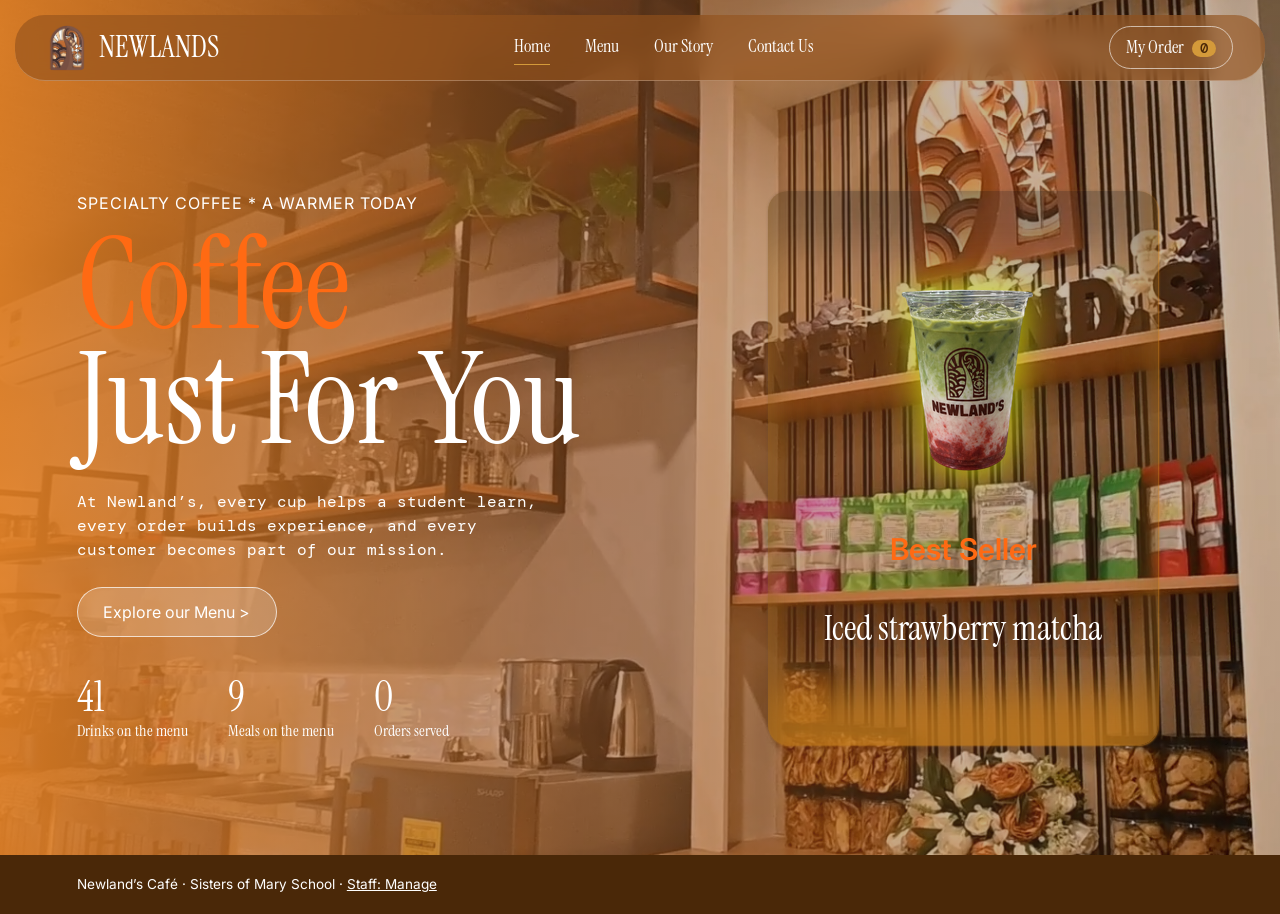
<file: index.html>
<!DOCTYPE html>
<html lang="en">
<head>
<meta charset="utf-8">
<meta name="viewport" content="width=device-width, initial-scale=1">
<title>Newland’s Café</title>
<link rel="preconnect" href="https://fonts.googleapis.com">
<link href="https://fonts.googleapis.com/css2?family=DM+Mono:wght@400;500&family=Instrument+Serif&family=Inter:wght@400;500&display=swap" rel="stylesheet">
<link rel="stylesheet" href="style.css">
</head>
<body data-page="home">
<header class="nav" id="nav">
  <a class="brand" href="index.html">
    <img src="images/logo.png.png" alt="">
    <span>NEWLANDS</span>
  </a>
  <nav class="links">
    <a href="index.html" class="on">Home</a>
    <a href="menu.html">Menu</a>
    <a href="story.html">Our Story</a>
    <a href="contact.html">Contact Us</a>
  </nav>
  <button class="orderbtn" data-act="drawer"> My Order <b id="count">0</b></button>
</header>
<main>
<section id="home" class="hero">
  <div class="hero-content">
    <p class="eyebrow">Specialty coffee * a warmer today</p>
    <h1><span class="or">Coffee</span>Just For You</h1>
    <p class="lead">At Newland’s, every cup helps a student learn, every order builds experience, and every customer becomes part of our mission.</p>
    <a class="pill" href="menu.html">Explore our Menu &gt;</a>
    <div class="hstats" id="hstats"></div>
  </div>
  <div class="bestItem">
    <div class="content">
      <div class="item">
        <img class="img1" src="images/iced collections/iced strawberry matcha.png" alt="">
        <p class="or">Best Seller</p>
        <h3>Iced strawberry matcha</h3>
      </div>
      <div class="item">
        <img class="img2" src="images/fizz collections/strawberry fizz.png" alt="">
        <p class="or">Customer Favorite</p>
        <h3>Strawberry fizz</h3>
      </div>
      <div class="item">
        <img class="img3" src="images/fizz collections/sparkling americano fizz.png">
        <div class="or">New to try</div>
        <h3>Sparkling americano fizz</h3>
      </div>
    </div> 
  </div>
  </section>
</main>

<footer class="sitefoot">Newland’s Café · Sisters of Mary School · <a href="manage.html">Staff: Manage</a></footer>
<script src="script.js"></script>
</body>
</html>
</file>
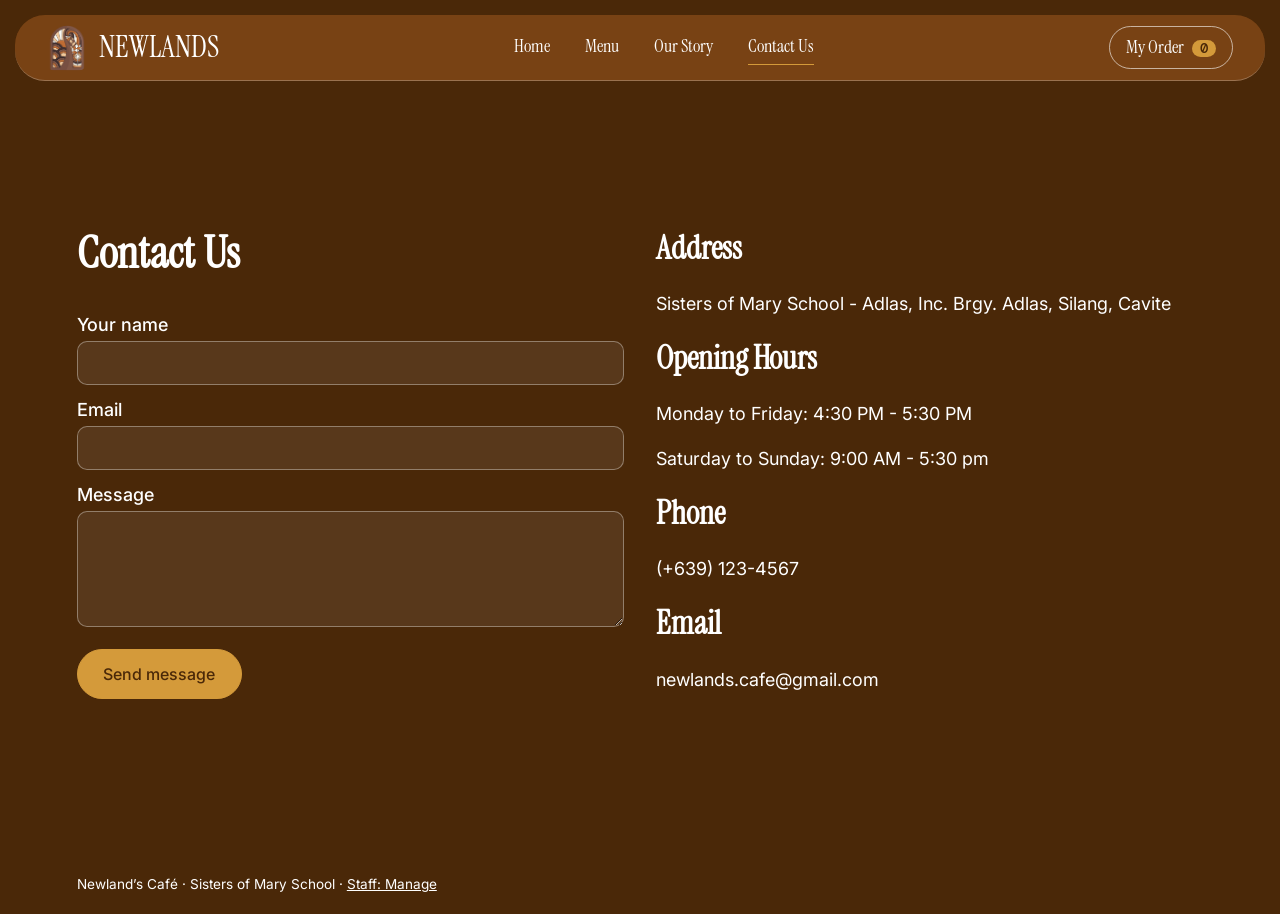
<file: contact.html>
<!DOCTYPE html>
<html lang="en">
<head>
<meta charset="utf-8">
<meta name="viewport" content="width=device-width, initial-scale=1">
<title>Contact Us · Newland’s Café</title>
<link rel="preconnect" href="https://fonts.googleapis.com">
<link href="https://fonts.googleapis.com/css2?family=DM+Mono:wght@400;500&family=Instrument+Serif&family=Inter:wght@400;500&display=swap" rel="stylesheet">
<link rel="stylesheet" href="style.css">
</head>
<body data-page="contact">
<header class="nav" id="nav">
  <a class="brand" href="index.html"><img src="images/logo.png.png" alt=""><span>NEWLANDS</span></a>
  <nav class="links"><a href="index.html">Home</a><a href="menu.html">Menu</a><a href="story.html">Our Story</a><a href="contact.html" class="on">Contact Us</a></nav>
  <button class="orderbtn" data-act="drawer">My Order <b id="count">0</b></button>
</header>

<main>
    <!-- LEFT: form -->
<section id="contact">
  <div>
    <h2 class="contact_uss">Contact Us</h2>
    <form id="cform">
      <label class="contact_content" for="cn">Your name</label><input id="cn" required maxlength="40">
      <label class="contact_content" for="ce">Email</label><input id="ce" type="email" required>
      <label class="contact_content" for="cm">Message</label><textarea id="cm" rows="4" required maxlength="400"></textarea>
      <p><button class="pill gold">Send message</button></p>
    </form>
  </div>
    <div>
      <h3 class="contact_uss">Address</h3>
      <p class="contact_content">Sisters of Mary School - Adlas, Inc. Brgy. Adlas, Silang, Cavite</p>
      <p></p>
      <h3 class="contact_uss">Opening Hours</h3>
      <p class="contact_content">Monday to Friday: 4:30 PM - 5:30 PM</p>
      <p class="contact_content">Saturday to Sunday: 9:00 AM - 5:30 pm</p>
      <p></p>
      <h3 class="contact_uss">Phone</h3>
      <p class="contact_content">(+639) 123-4567</p>
      <p></p>
      <h3 class="contact_uss">Email</h3>
      <p class="contact_content">newlands.cafe@gmail.com</p>
    </div>
  </section>
  </main>

</main>

<footer class="sitefoot">Newland’s Café · Sisters of Mary School · <a href="manage.html">Staff: Manage</a></footer>
<script src="script.js"></script>
</body>
</html>
</file>
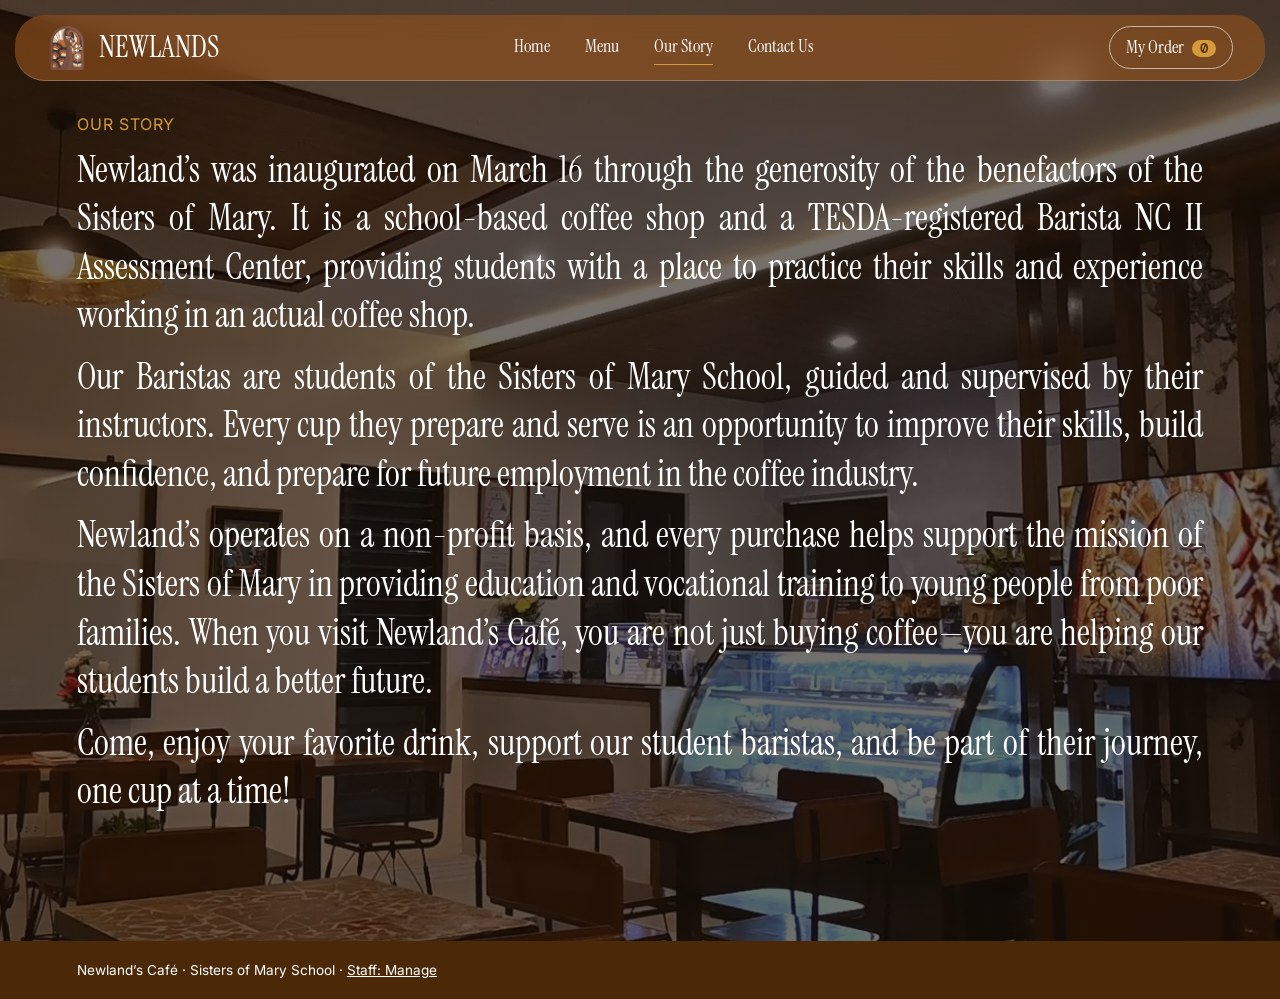
<file: story.html>
<!DOCTYPE html>
<html lang="en">
<head>
<meta charset="utf-8">
<meta name="viewport" content="width=device-width, initial-scale=1">
<title>Our Story · Newland’s Café</title>
<link rel="preconnect" href="https://fonts.googleapis.com">
<link href="https://fonts.googleapis.com/css2?family=DM+Mono:wght@400;500&family=Instrument+Serif&family=Inter:wght@400;500&display=swap" rel="stylesheet">
<link rel="stylesheet" href="style.css">
</head>
<body data-page="story">
<header class="nav" id="nav">
  <a class="brand" href="index.html"><img src="images/logo.png.png" alt=""><span>NEWLANDS</span></a>
  <nav class="links"><a href="index.html">Home</a><a href="menu.html">Menu</a><a href="story.html" class="on">Our Story</a><a href="contact.html">Contact Us</a></nav>
  <button class="orderbtn" data-act="drawer">My Order <b id="count">0</b></button>
</header>

<main>
<section id="story">
    <p class="eyebrow gold">Our Story</p>
    <div class="text">
      <p>Newland’s was inaugurated on March 16 through the generosity of the benefactors of the Sisters of Mary. It is a school-based coffee shop and a TESDA-registered Barista NC II Assessment Center, providing students with a place to practice their skills and experience working in an actual coffee shop.</p>
      <p>Our Baristas are students of the Sisters of Mary School, guided and supervised by their instructors. Every cup they prepare and serve is an opportunity to improve their skills, build confidence, and prepare for future employment in the coffee industry.</p>
      <p>Newland’s operates on a non-profit basis, and every purchase helps support the mission of the Sisters of Mary in providing education and vocational training to young people from poor families. When you visit Newland’s Café, you are not just buying coffee—you are helping our students build a better future.</p>
      <p>Come, enjoy your favorite drink, support our student baristas, and be part of their journey, one cup at a time!</p>
    </div>
  </section>
</main>

<footer class="sitefoot">Newland’s Café · Sisters of Mary School · <a href="manage.html">Staff: Manage</a></footer>
<script src="script.js"></script>
</body>
</html>
</file>
<file: style.css>
/* NEWLAND'S CAFE: style.css
   Arranged per page: 1-6 are SHARED by every page, then one section per page (7 Home, 8 Menu, 9 Story, 10 Contact, 11 Manage).
   Each section ends with its own phone-size rules (@media max-width:760px). */

/* ==========================================================================
   - BASE (every page)
   Colors and fonts are CSS variables in :root: change the theme there.
   ========================================================================== */
:root{
    --sand:#d8d0c2;
    --paper:#efe9dd;
    --brown:#8b5e4b;
    --gold:#d49a3a;
    --dark:#4a2808;
    --or:#ff6a13;
    --ink:#2b1a10;
    --line:#c4b8a5;
    --warn:#a63a2a;
    --serif:"Instrument Serif",Georgia,serif;
    --mono:"DM Mono",ui-monospace,Consolas,monospace;
}
*,*::before,*::after{
    box-sizing:border-box;
}

@media(prefers-reduced-motion:no-preference){
    html{
        scroll-behavior:smooth;
    }
}
body{
    margin:0;
    background:var(--sand);
    color:var(--ink);
    font:16px/1.5 Inter,system-ui,sans-serif;
}
h1,h2,h3,h4{
    font-family:var(--serif);
    font-weight:400;
    margin:0;
}
button,input,select,textarea{
    font:inherit;
    color:inherit;
}
:focus-visible{
    outline:3px solid var(--gold);
    outline-offset:2px;
}
[hidden]{
    display:none!important;
}
small{
    color:#6b5a4a;
}

/* ==========================================================================
   - SHARED: top bar (nav)
   On Home it is see-through over the photo; other pages use .solid (added in the HTML, or by script.js after scrolling).
   ========================================================================== */
.nav{
    position:fixed;
    inset:0 0 auto;
    z-index:30;
    display:flex;
    align-items:center;
    justify-content:space-between;
    gap:1rem;
    padding:.6rem 2rem;
    color:#fff;
    background:rgba(148, 83, 30, 0.63);
    backdrop-filter:blur(10px);
    border-bottom:1px solid rgba(255,255,255,.25);
    margin: 15px;
    border-radius:30px;
}

.brand{
    display:flex;
    align-items:center;
    gap:.8rem;
    color:inherit;
    text-decoration:none;
    font:1.9rem/1 var(--serif);
}
.brand img{
    height:46px;
    border-radius:8px;
    transition:all .5s cubic-bezier(0.16,1,0.3,1);
}
.brand img:hover{
    transform:scale(1.25);
}
.links{
    display:flex;
    gap:2.2rem;
    font-family:var(--serif);
    font-size:1.15rem;
}
.links a{
    color:inherit;
    text-decoration:none;
    padding:.2rem 0;
    border-bottom:1px solid transparent;
}
.links a.on,.links a:hover{
    border-color:var(--gold);
    transition: all .5s cubic-bezier(0.16,1,0.3,1);
}
.orderbtn{
    background:none;
    border:1px solid rgba(255,255,255,.6);
    color:#fff;
    border-radius:99px;
    padding:.4rem 1rem;
    font-family:var(--serif);
    font-size:1.15rem;
    cursor:pointer;
}
.orderbtn b{
    background:var(--gold);
    color:var(--dark);
    border-radius:99px;
    padding:0 .5rem;
    margin-left:.3rem;
    font:500 .85rem var(--mono);
}
.orderbtn:hover{
    border-color:var(--gold);
}

/* phone size */
@media(max-width:760px){
    .nav{
        flex-wrap:wrap;
        padding:.6rem 1rem;
    }
    .links{
        order:3;
        width:100%;
        gap:1.2rem;
        overflow-x:auto;
    }
}

/* ==========================================================================
   - SHARED: buttons and small text
   .pill = big rounded button, .ghost = small outline button.
   ========================================================================== */
.eyebrow{
    font:100 var(--mono);
    letter-spacing:.06em;
    text-transform:uppercase;
    margin:0 0 .6rem;
}
.gold{
    color:var(--gold);
}
.pill{
    display:inline-block;
    border:1px solid rgba(255,255,255,.7);
    background:rgba(255,255,255,.18);
    color:#fff;
    border-radius:99px;
    padding:.75rem 1.6rem;
    cursor:pointer;
    text-decoration:none;
    transition:all .5s cubic-bezier(0.16,1,0.3,1);
}
.pill:hover{
    background:var(--gold);
    color:var(--dark);
    font-size:1.05rem;
    transform:scale(1.05);
}
.pill.dark{
    background:var(--dark);
    border-color:var(--dark);
    transition:all .5s cubic-bezier(0.16,1,0.3,1);
}
.pill.dark:hover{
    transform:scale(1.05);
    color: white;
}
.pill.gold{
    background:var(--gold);
    border-color:var(--gold);
    color:var(--dark);
    font-weight:500;
}
.pill.out{
    background:none;
    border-color:var(--brown);
    color:var(--brown);
    font-family:var(--mono);
}
.pill.out:hover{
    background:var(--brown);
    color:#fff;
    transform:scale(1.05);
}
.pill.wide{
    width:100%;
}
.ghost{
    background:none;
    border:1px solid var(--line);
    border-radius:99px;
    padding:.35rem .9rem;
    cursor:pointer;
    transition:all .5s cubic-bezier(0.16,1,0.3,1);
}
.ghost:hover{
    background:var(--gold);
    color:var(--dark);
    transform:scale(1.05);
}

/* ==========================================================================
   - SHARED: forms and dialogs (pop-ups)
   Used by the Menu size/add-ons dialog, the Manage modal, the My Order drawer and the Contact form.
   ========================================================================== */
label{
    display:block;
    margin:.7rem 0 .2rem;
    font-weight:500;
}
input,select,textarea{
    width:100%;
    padding:.55rem .7rem;
    border:1px solid var(--line);
    border-radius:10px;
    background:#fbf8f2;
}
input:focus,select:focus,textarea:focus{
    border-color:var(--brown);
}
input[type=radio],input[type=checkbox]{
    width:auto;
    margin-right:.5rem;
}
dialog{
    border:0;
    border-radius:24px;
    background:var(--paper);
    color:var(--ink);
    width:min(420px,92%);
    padding:1.4rem;
}
dialog::backdrop{
    background:rgba(30,18,10,.55);
}
.acts{
    display:flex;
    gap:.6rem;
    justify-content:flex-end;
    margin-top:1.2rem;
}
.acts button{
    border:0;
    border-radius:99px;
    padding:.6rem 1.2rem;
    font:1.1rem var(--serif);
    background:var(--brown);
    color:#fff;
    cursor:pointer;
}

/* Search box (Menu page and Manage > Menu and Stocks) */
.search{
    position:relative;
    display:flex;
}
.container-input {
  position: relative;
}
.input {
  width: 150px;
  padding: 10px 15px 10px 40px;
  border-radius: 90px;
  border: solid 1px #9e4c08;
  transition: all .2s ease-in-out;
  outline: none;
  opacity: 0.8;
}

.container-input svg {
  position: absolute;
  top: 50%;
  left: 15px;
  transform: translate(0, -50%);
}

.input:hover {
  opacity:1;
  width: 350px;
  border-color: #c25a04;
  box-shadow: 0 0px 9px rgba(194, 104, 30, 0.541);
}

.input:focus {
  opacity:1;
  width: 350px;
  border-color: #c25a04;
  box-shadow: 0 0px 9px rgba(194, 104, 30, 0.541);
}
/* ==========================================================================
   - SHARED: My Order drawer (added by script.js on every page)
   ========================================================================== */
#scrim{
    position:fixed;
    inset:0;
    z-index:40;
    background:rgba(30,18,10,.45);
    opacity:0;
    pointer-events:none;
    transition:opacity .3s;
}
#drawer{
    position:fixed;
    top:0;
    right:0;
    z-index:50;
    height:100%;
    width:min(380px,100%);
    background:linear-gradient(to bottom, rgba(182, 128, 12, 0.95), rgba(255, 255, 255, 0.85));
    padding:1.2rem;
    overflow-y:auto;
    transform:translateX(105%);
    transition:transform .35s ease;
    margin:10px;
    border-radius:24px 0 0 24px;
}
.drawer-open #scrim{
    opacity:1;
    pointer-events:auto;
}
.drawer-open #drawer{
    transform:none;
}
.dh{
    display:flex;
    justify-content:space-between;
    align-items:center;
    margin-bottom:.5rem;
}
.dh h3{
    font-size:1.9rem;
    color:white;
}
.line{
    display:flex;
    justify-content:space-between;
    gap:.5rem;
    padding:.6rem 0;
    border-bottom:1px solid var(--line);
}
.line small{
    display:block;
}
.qty{
    display:flex;
    align-items:center;
    gap:.4rem;
}
.qty button{
    width:1.9rem;
    height:1.9rem;
    border:1px solid var(--line);
    background:none;
    border-radius:50%;
    cursor:pointer;
}
.total{
    display:flex;
    justify-content:space-between;
    font:1.7rem var(--serif);
    margin:1rem 0;
}

/* ==========================================================================
   - SHARED: message box (toast) and footer
   ========================================================================== */
#toast{
    position:fixed;
    left:50%;
    top:15%;
    transform:translateX(-50%);
    background:rgba(150, 72, 8, 0.808);
    border:1px solid rgba(196, 136, 58, 0.562);
    box-shadow: inset 0 2px 10px rgba(0, 0, 0, 0.678);
    backdrop-filter:blur(10px);
    color:#fff;
    padding:.6rem 1.2rem;
    border-radius:99px;
    display:none;
    z-index:60;
}
.sitefoot{
    padding:1.2rem 6vw;
    font-size:.85rem;
    background:var(--dark);
    color:#fff;
}
.sitefoot a{
    color:inherit;
}
/*==========================================================================
   6. SHARED: Loader and Page animation
   ========================================================================== */
/*Page animation*/
@keyframes fadeSlideIn {
  from {
    opacity: 0;
    transform: translateY(20px);
  }
  to {
    opacity: 1;
    transform: translateY(0);
  }
}

@keyframes ScaleIn {
  from {
    transform: scale(1);
  }
  to {
    transform: scale(5);
  }
}
/* ==========================================================================
   - SHARED: Scroll-to-top button
   ========================================================================== */

/* ==========================================================================
   - HOME PAGE (index.html)
   Use images/hero.jpg.jpg; the colored layer on top keeps the text readable.
   ========================================================================== */
.hero{
    position:relative;
    padding:8rem 2rem 3rem 6vw;
    color:#fff;
    display:grid;
    grid-template-columns:repeat(auto-fit,minmax(300px,1fr));
    grid-gap:2rem;
    align-items:flex-start;
    justify-content:center;
    align-content: center;
    background:linear-gradient(90deg,rgba(226,128,36,.92),rgba(150,80,30,.55) 45%,rgba(30,18,10,.25)), url(images/hero.jpg.jpg) center/cover,#5a3414;
    min-height:95vh;
    animation: fadeSlideIn 0.8s ease-in-out forwards;
}
.hero-content{
    max-width:90rem;
}
.hero h1{
    font-size:clamp(3.8rem,11vw,8rem);
    line-height:.9;
    margin:.1em 0 .25em;
}
.hero .or{
    display:block;
    color:var(--or);
}
.lead{
    font-family:var(--mono);
    max-width:30rem;
    margin:0 0 1.6rem;
}
.hstats{
    display:flex;
    gap:2.5rem;
    flex-wrap:wrap;
    margin-top:2.5rem;
    font-family:var(--serif);
}
.hstats b{
    display:block;
    font-weight:400;
    font-size:2.6rem;
    line-height:1;
}

.bestItem{
  width: 390px;
  height: 554px;
  margin:auto;
  overflow: hidden;
  border-radius: 20px;
  background: transparent;
  box-shadow:
    inset 0px 56px 40px #2224,
    inset 0px -56px 40px #c27a1cc7,
    1px 1px 2px #c27a1cc7,
    -1px -1px 2px #4442;
}

.content {
  position: relative;
  display: flex;
  justify-content: space-between;
  align-items: center;
  width: 300%;
  height: 100%;
  transform: translateX(0%);
  animation: anim 10s infinite cubic-bezier(0.68, -0.55, 0.265, 1.55);
}
.bestItem h3{
    color:white;
}

.item {
  width: 50%;
  text-align: center;
  color: #333;
  font-size: 30px;
  font-weight: 600;
  text-shadow: 9px 8px 3px #4443;
}

.bestItem img:hover{
    transform: scale(1.1);
    transition: all 0.5s ease-in-out;
}

.img1{
    filter: drop-shadow(1px 1px  20px rgba(218, 241, 8, 0.863));
}
.img2{
    filter: drop-shadow(1px 1px 20px rgba(241, 74, 8, 0.89));
}
.img3{
    filter: drop-shadow(1px 1px 20px rgb(180, 83, 3));
}
@keyframes anim {
  0% {
    transform: translateX(0%);
  }
  20% {
    transform: translateX(0%);
  }
  30% {
    transform: translateX(-33.33%);
  }
  70% {
    transform: translateX(-33.33%);
  }
  80% {
    transform: translateX(-66.66%);
  }
  100% {
    transform: translateX(-66.66%);
  }
}


/* phone size */
@media(max-width:760px){
    .hero{
        padding:9rem 1.2rem 3rem;
    }
}

/* ==========================================================================
   - MENU PAGE (menu.html)
   Carousel of tall picture cards, then the category bar.
   ========================================================================== */
#menu{
    min-height: 95vh;
    position:relative;
    overflow:hidden;
    padding:8rem 0 0;
    align-content: center;
    animation: fadeSlideIn 0.8s ease-in-out forwards;
}
#menu::before{
    content:"";
    position:absolute;
    inset:3rem -12% 5rem;
    border:1px solid rgba(255,255,255,.65);
    border-radius:50%;
    pointer-events:none;
}
.mhead{
    position:relative;
    display:flex;
    justify-content:space-between;
    align-items:end;
    gap:1rem;
    padding:0 4vw 1rem;
}
.mhead h2{
    font-size:clamp(3rem,7vw,5rem);
    color:var(--brown);
    line-height:1;
}
#menu .search{
    justify-content:center;
    padding:0 4vw .5rem;
}
.car{
    position:relative;
    display:flex;
    align-items:center;
    gap:.6rem;
    padding:0 1rem;
}
.arr{
    flex:none;
    width:46px;
    height:46px;
    border:0;
    border-radius:50%;
    background:rgba(255,255,255,.7);
    font-size:1.2rem;
    cursor:pointer;
}
.arr:hover{
    background:var(--gold);
    color:var(--dark);
}
.track{
    flex:1;
    display:flex;
    gap:1rem;
    padding:1rem .5rem;
    overflow-x:auto;
    scroll-snap-type:x mandatory;
    scrollbar-width:none;
}
.track::-webkit-scrollbar{
    display:none;
}
.track.grid{
    flex-wrap:wrap;
    justify-content:center;
    overflow:visible;
}
.card{
    position:relative;
    flex:0 0 220px;
    height:290px;
    border-radius:28px;
    overflow:hidden;
    scroll-snap-align:start;
    background:#c9bda9;
    box-shadow:0 8px 20px rgba(60,35,15,.25);
    transition:all .5s cubic-bezier(0.16,1,0.3,1);
}
.card>img{
    position:absolute;
    inset:0;
    width:100%;
    height:90%;
    object-fit:contain;
    transform:scale(.5);
    transition:all .5s cubic-bezier(0.16,1,0.3,1);
}
.card>img:hover{
    transform:scale(1.2);
}
.badge{
    position:absolute;
    top:.8rem;
    left:.8rem;
    background:var(--warn);
    color:#fff;
    border-radius:99px;
    padding:.1rem .6rem;
    font:.75rem var(--mono);
}
.glass{
    position:absolute;
    inset:auto 0 0;
    padding:.7rem 3rem .8rem .9rem;
    color:#fff;
    background:rgba(129, 56, 4, 0.55);
    backdrop-filter:blur(8px);
}
.glass small{
    display:block;
    font-family:var(--serif);
    font-size:.8rem;
    opacity:.85;
    color:#fff;
}
.glass h4{
    font:500 1rem/1.15 var(--mono);
    color:#efb14c;
}
.glass span{
    font-family:var(--mono);
    font-size:.95rem;
}
.plus{
    position:absolute;
    right:.8rem;
    top:.8rem;
    width:30px;
    height:30px;
    border:0;
    border-radius:50%;
    background:rgba(255,255,255,.85);
    color:var(--ink);
    cursor:pointer;
    font-size:1.1rem;
    line-height:1;
}
.plus:disabled{
    opacity:.4;
    cursor:not-allowed;
}
.note{
    position:relative;
    text-align:center;
    color:#6b5a4a;
    font-size:.9rem;
    margin:.8rem 1rem;
}
.cats{
    position:relative;
    display:flex;
    justify-content:center;
    flex-wrap:wrap;
    background:#ddd9d2;
    padding:1rem;
    font:1.05rem var(--mono);
    text-transform:uppercase;
    margin-top:1.5rem;
}
.cats button{
    background:none;
    border:0;
    border-left:1px solid var(--brown);
    color:#6b3a2a;
    padding:.1rem 1.1rem;
    cursor:pointer;
    text-transform:inherit;
    font:inherit;
}
.cats button:first-child{
    border-left:0;
}
.cats button.on{
    font-weight:500;
    text-decoration:underline;
    text-underline-offset:6px;
}
.cats button:hover{
    color:var(--brown);
}

/* Card hover and press effects */
.card:hover{
    transform:translateY(-10px) scale(1.05);
    box-shadow:0 20px 25px -5px rgba(0, 0, 0, 0.1), 0 10px 10px -5px rgba(0, 0, 0, 0.04);
}
.card:hover .plus{
    transform:scale(1.2);
    color:var(--gold);
    box-shadow:0 0 0 4px rgba(177, 125, 14, 0.2);
}
.card:active{
    transform:translateY(-5px) scale(0.98);
}
/* phone size */
@media(max-width:760px){
    .mhead{
        flex-direction:column;
        align-items:start;
    }
    .arr{
        display:none;
    }
    .cats{
        font-size:.85rem;
    }
}

/* ==========================================================================
   - STORY PAGE (story.html)
   Use images/story.jpg.jpg with a dark layer on top.
   ========================================================================== */
#story{
    min-height:95vh;
    padding:7rem 6vw;
    color:#fff;
    display:flex;
    flex-direction:column;
    justify-content:center;
    align-content: center;
    background:linear-gradient(rgba(25,15,8,.6),rgba(25,15,8,.6)), url(images/story.jpg.jpg) center/cover,#3a2412;
    animation: fadeSlideIn 0.8s ease-in-out forwards;
}
#story .text{
    max-width:100%;
    font:clamp(1.15rem,2.2vw,1.6rem)/1.35 var(--serif);
    text-align:justify;
}
#story .text p{
    margin:0 0 .8rem;
    font-size: 4vh;
}

/* phone size */
@media(max-width:760px){
    #story{
        padding:6rem 1.2rem;
    }
}




/* ==========================================================================
   - CONTACT PAGE (contact.html)
   ========================================================================== */
#contact{
    background:var(--dark);
    color:#fff;
    min-height:95vh;
    padding:8rem 6vw 3rem;
    display:grid;
    grid-template-columns:repeat(auto-fit,minmax(300px,1fr));
    grid-gap:2rem;
    align-items:center;
    justify-content:center;
    animation: fadeSlideIn 0.8s ease-in-out forwards;
}
#contact h2{
    font-size:2.8rem;
    margin-bottom:1.5rem;
}
#contact .detail{
    display:flex;
    flex-wrap:wrap;
    gap:5rem;
}
#contact form{
    width:100%;
    max-width:800px;
}
#contact input,#contact textarea{
    background:rgba(255,255,255,.08);
    border-color:rgba(255,255,255,.35);
    color:#fff;
}
#contact input:focus,#contact textarea:focus{
    background:rgba(255,255,255,.15);
    border-color:rgba(255,255,255,.55);
    color:#fff;
}
.contact_uss{
    font-size: 3.5vh;
    font-weight: bold;
}
.contact_content{
    font-size: 2vh;
}

/* ==========================================================================
   - MANAGE PAGE (manage.html)
   Order: PIN screen, page frame, number stats, tabs, orders, table, item modal preview.
   ========================================================================== */

/* PIN screen */
#gate{
    min-height:100vh;
    display:grid;
    place-items:center;
    padding:7rem 1rem 3rem;
    background:var(--sand);
}
.gatecard{
    background:var(--paper);
    border-radius:24px;
    padding:2rem;
    width:min(400px,100%);
    text-align:center;
    box-shadow: inset 0 10px 10px 1px rgba(139,94,75,.3), 0 8px 20px rgba(60,35,15,.25);
}
.gatecard h2{
    font-size:2.8rem;
    color:var(--brown);
    line-height:1;
    margin-bottom:.6rem;
}
.gatecard label{
    text-align:left;
}
.pin{
    text-align:center;
    font:1.6rem var(--mono);
    letter-spacing:.5em;
    padding-left:1em;
}
.err{
    color:var(--warn);
    min-height:1.5em;
    margin:.6rem 0;
}

/* Page frame, stats and tabs */
#manage{
    background:var(--sand);
    min-height:100vh;
    padding-top:6rem;
    animation: fadeSlideIn 0.8s ease-in-out forwards;
}
.mwrap{
    max-width:1100px;
    margin:auto;
    padding:0 1.5rem 4rem;
}
.mwrap h2{
    font-size:clamp(3rem,7vw,5rem);
    color:var(--brown);
    line-height:1;
}
.mwrap .search{
    margin:0 0 1rem;
}
.mstats{
    display:flex;
    gap:2.5rem;
    flex-wrap:wrap;
    margin:1rem 0 1.5rem;
    font-family:var(--mono);
    font-size:.9rem;
}
.mstats b{
    display:block;
    font:2.6rem/1 var(--serif);
    color:var(--dark);
}
#tab-menu > p {
  display: flex;
  justify-content: space-between;
  align-items: center;
  width: 100%;
}
.mtabs{
    display:flex;
    gap:.5rem;
    flex-wrap:wrap;
    margin:1.2rem 0;
    padding-bottom:1rem;
    border-bottom:1px solid var(--line);
}
.mtabs button{
    background:none;
    border:1px solid var(--brown);
    color:var(--brown);
    border-radius:99px;
    padding:.4rem 1.2rem;
    cursor:pointer;
    font:1.2rem var(--serif);
}
.mtabs button.on{
    background:var(--dark);
    border-color:var(--dark);
    color:#fff;
}
.mtabs button:hover{
    background:var(--brown);
    color:#fff;
    transform:scale(1.05);
}
.mtabs b{
    background:var(--gold);
    color:var(--dark);
    border-radius:99px;
    padding:0 .5rem;
    margin-left:.4rem;
    font:500 .8rem var(--mono);
}
.mtabs b:empty{
    display:none;
}
.panel{
    min-height:40vh;
}

/* Orders tab and Messages tab */
.order{
    background:var(--paper);
    border-radius:18px;
    padding:.9rem 1.1rem;
    margin-bottom:.7rem;
    animation: fadeSlideIn 0.8s ease-in-out forwards;
}
.order-top{
    display:flex;
    justify-content:space-between;
    gap:1rem;
}
.order.done{
    opacity:.6;
}
.order small{
    display:block;
}
.order-act{
    margin:.6rem 0 0;
}

/* Menu and Stocks tab (table) and the Add/Edit modal preview */
.wrap{
    overflow-x:auto;
    background:var(--paper);
    border-radius:18px;
    padding:.5rem;
}
table{
    width:100%;
    border-collapse:collapse;
    margin:1rem 0;
    animation: fadeSlideIn 0.8s ease-in-out forwards;
}
th,td{
    padding:.45rem;
    border-bottom:1px solid var(--line);
    text-align:left;
    vertical-align:middle;
}
th{
    font:500 .85rem var(--mono);
    color:#6b5a4a;
}
.th{
    width:46px;
    height:46px;
    object-fit:cover;
    border-radius:12px;
    display:block;
}
.th.def{
    object-fit:contain;
    background:#cbbfae;
}
.prev{
    display:flex;
    gap:1rem;
    align-items:center;
    margin:.8rem 0;
}
.prev img{
    width:84px;
    height:84px;
    object-fit:contain;
    border-radius:16px;
    background:#cbbfae;
}

/* phone size */
@media(max-width:760px){
    #manage{
        padding-top:8rem;
    }
}
</file>
